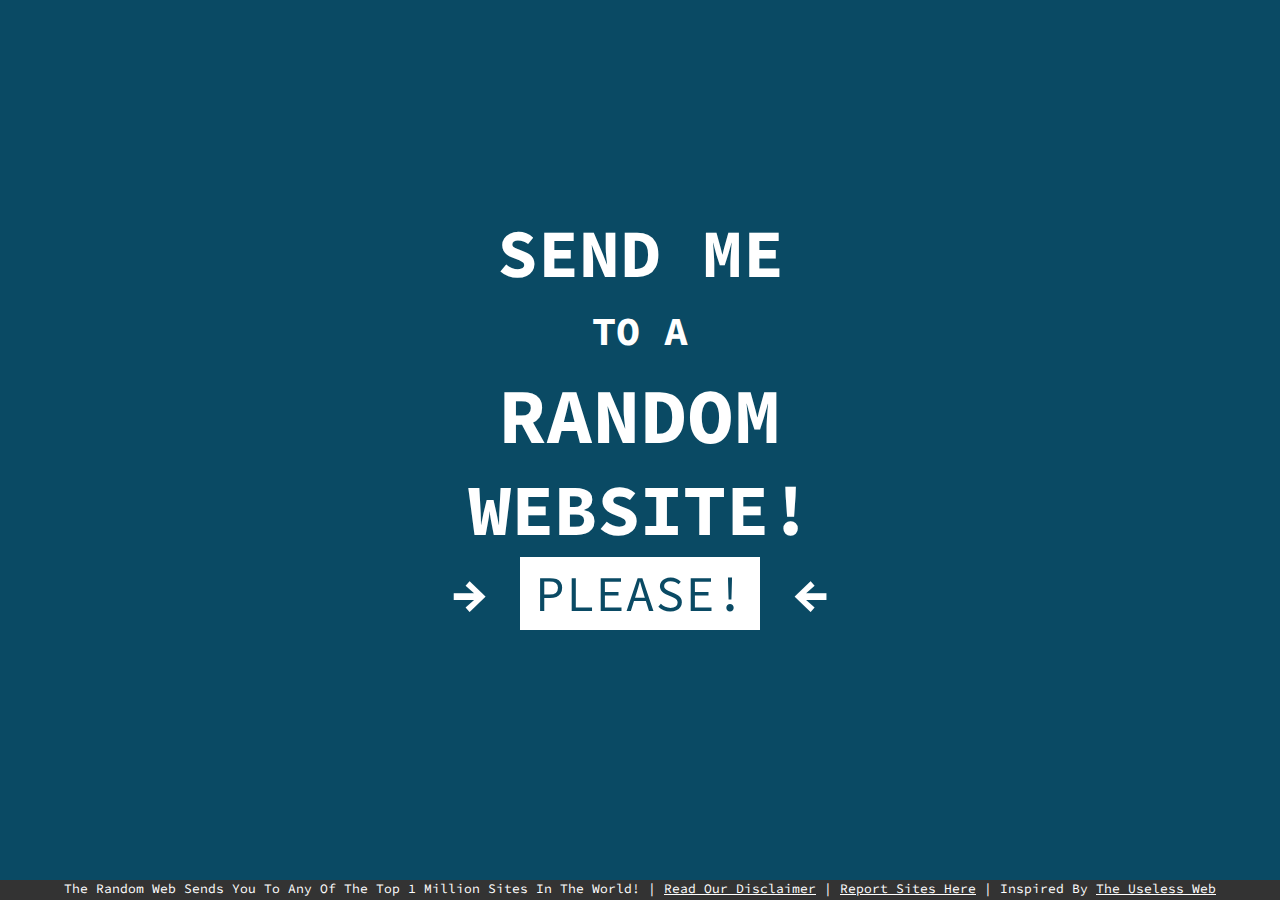
<file: index.html>
<!DOCTYPE html>
<html lang="en">
    <head>
        <title> The Random Web </title>
        <link rel="icon" 
      type="image/png" 
      href="favicon.png">
        
        <!-- Global site tag (gtag.js) - Google Analytics -->
<script async src="https://www.googletagmanager.com/gtag/js?id=G-587S1NH7Z0"></script>
<script>
  window.dataLayer = window.dataLayer || [];
  function gtag(){dataLayer.push(arguments);}
  gtag('js', new Date());

  gtag('config', 'G-587S1NH7Z0');
</script>
        <!--CSS-->
        <link rel='stylesheet' type='text/css' href='indexstyle.css'>
        <link href="https://fonts.googleapis.com/css2?family=Source+Code+Pro&display=swap" rel="stylesheet">

        



    <body>

        <header>
            <h1>SEND ME</h1>
            <h2>TO A</h2>
            <h3>RANDOM</h3>
            <h4>WEBSITE!</h4>
            <!--PHP and JS (I feel like this is very wrong lol)-->

         <script type="text/javascript">
            function randsite() {
                let array1;
                fetch('https://raw.githubusercontent.com/Rahuuuul/TheRandomWeb/main/websites.txt')
                .then((Response) => Response.text())
                .then(data => {
                    const array1 = data.split(/\r?\n/);
                    const random = Math.floor(Math.random() * array1.length);
                    const test = (random, array1[random]);
                    window.open('https://'+test)
                })
            }

            </script>
            <h5> &rarr;  <button onclick="randsite();"> PLEASE! </button> &larr; </h5>
        

        </header>
        <div class="bottom-stuff">
            <!--Info Abt Site-->
            <span class="info">The Random Web Sends You To Any Of The Top 1 Million Sites In The World! | <a href="disclaimer.html">Read Our Disclaimer</a> | <a href="https://docs.google.com/forms/d/e/1FAIpQLScCS06bxN9EXFj8EwHuUL9OTsHH7TcO-Lv0M6iJlx1J5r1OYw/viewform?usp=sf_link" target="_blank">Report Sites Here</a> | Inspired By <a href="https://theuselessweb.com/" target="_blank"> The Useless Web</a>
            </span>
        </div>
    </body>
</html>
</file>
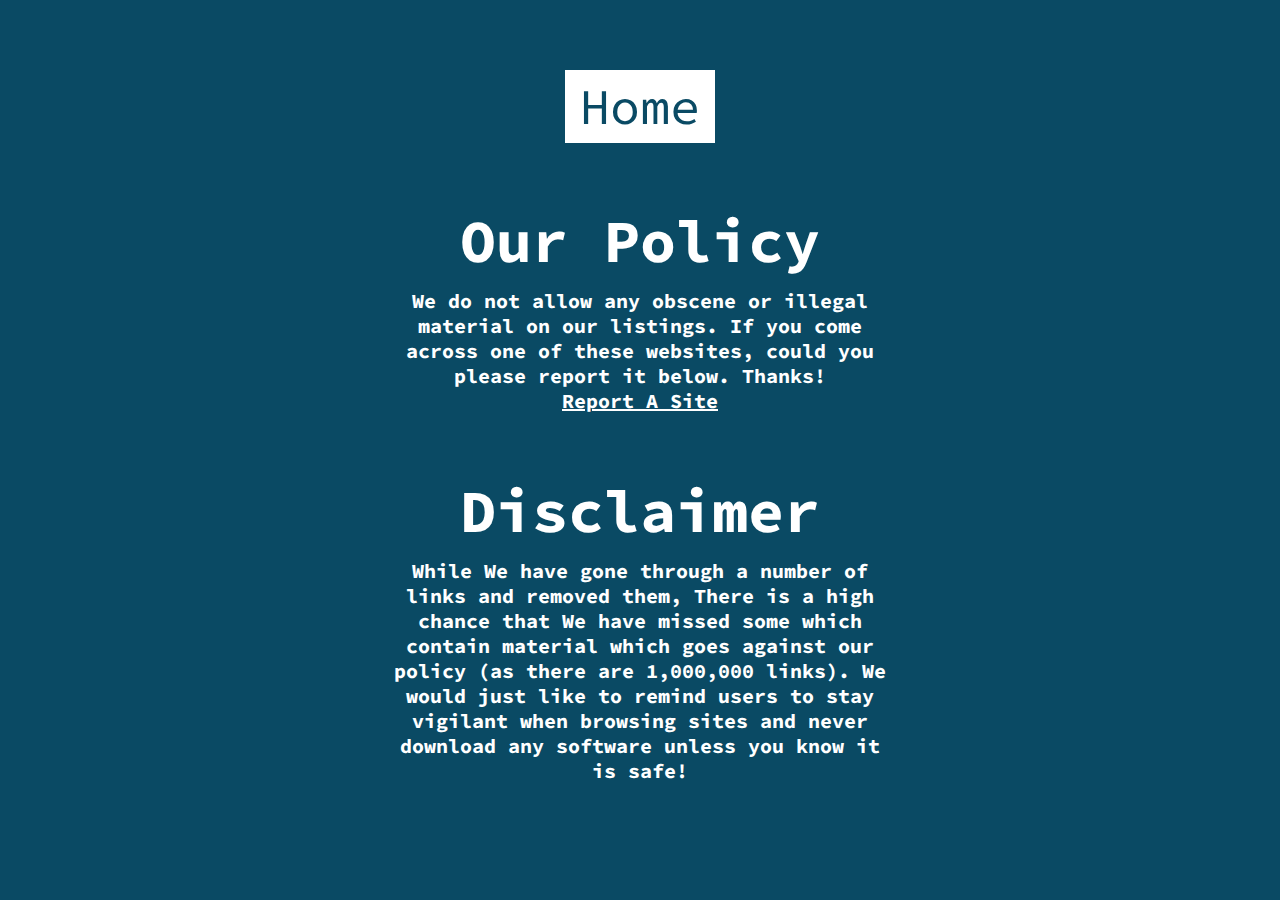
<file: disclaimer.html>
<!DOCTYPE html>
<html lang="en">
    <head>
        <title> The Random Web - Disclaimer</title>
        <link rel="icon" 
      type="image/png" 
      href="favicon.png">
                <!--CSS-->
                <link rel='stylesheet' type='text/css' href='disclaimerstyle.css'>
                <link href="https://fonts.googleapis.com/css2?family=Source+Code+Pro&display=swap" rel="stylesheet">
    </head>
    <body>
        <header>
            <h5> <a href="/index.html"> <button id='buttonthingy'> Home </button></a> </h5>
            <h1> Our Policy </h1>
            <h2> We do not allow any obscene or illegal material on our listings. If you come across one of these websites, could you please report it below. Thanks! <br/> <a href="https://docs.google.com/forms/d/e/1FAIpQLScCS06bxN9EXFj8EwHuUL9OTsHH7TcO-Lv0M6iJlx1J5r1OYw/viewform?usp=sf_link" target="_blank"> Report A Site </a>  </h2>
            <h3> Disclaimer </h3>
            <h4> While We have gone through a number of links and removed them, There is a high chance that We have missed some which contain material which goes against our policy (as there are 1,000,000 links). We would just like to remind users to stay vigilant when browsing sites and never download any software unless you know it is safe!</h4>
        </header>
    </body>
</html>
</file>
<file: indexstyle.css>
body,html{padding:0;margin:0}
html{font-family: 'Source Code Pro', monospace;background:#0a4a64;height:100%;min-height:460px}
header{
    margin-left:-250px;
    margin-top:-240px;
    position:absolute;
    width:500px;
    left:50%;
    top:50%}
    h1,h2,h3,h4,h5,h6{
        text-align:center;
        margin:auto;
        color:#ffff}
h1{font-size:68px}
h2{
    margin-bottom:10px;
    margin-top:10px;
     font-size:40px}
h3{font-size:78px}
h4{font-size:72px}
h5{font-size:57px}
h6{
    margin-top:10px;
    font-size:20px}
button{
    padding: 15px;
    padding-bottom: 5px;
    padding-top: 5px;
    background-color: #ffff;
    font-family: "Source Code Pro";
    font-size: 50px;border: none;
    text-align: center;color: #0a4a64;}
input{
    padding: 15px;
    padding-bottom: 5px;
    padding-top: 5px;
    background-color: #ffff;
    font-family: "Source Code Pro";
    font-size: 50px;border: none;
    text-align: center;color: #0a4a64;

}
input:hover{background-color: #75766f;
    color: #ffff}
.bottom-stuff{
    background-color: #333;
    text-align: center;
    font-size: 13px;
    height: 20px;
    color: #fff;
    position: fixed;
    bottom: 0;
    left: 0;
    width: 100%;}
.bottom-stuff a{color: #ffff}
</file>
<file: disclaimerstyle.css>
body,html{padding:0;margin:0}
html{font-family: 'Source Code Pro', monospace;background:#0a4a64;height:100%;min-height:460px}
header{
    margin-left:-250px;
    margin-top:-380px;
    position:absolute;
    width:500px;
    left:50%;
    top:50%}
    h1,h2,h3,h4,h5{
        text-align:center;
        margin:auto;
        color:#ffff}

    h1{ 
        font-size: 60px;
        margin-bottom: 10px;}
    h2{
        font-size: 20px;
        margin-bottom: 60px;}
    h2 a{color: #ffff;}
    h3{
        font-size: 60px;
        margin-bottom: 10px;}
    h4{
        font-size: 20px;
        margin-bottom: 60px;
    }
    button{
        margin-bottom: 60px;
        padding: 15px;
        padding-bottom: 5px;
        padding-top: 5px;
        background-color: #ffff;
        font-family: "Source Code Pro";
        font-size: 50px;border: none;
        text-align: center;color: #0a4a64;}
    button:hover{background-color: #75766f;
        color: #ffff}
</file>
